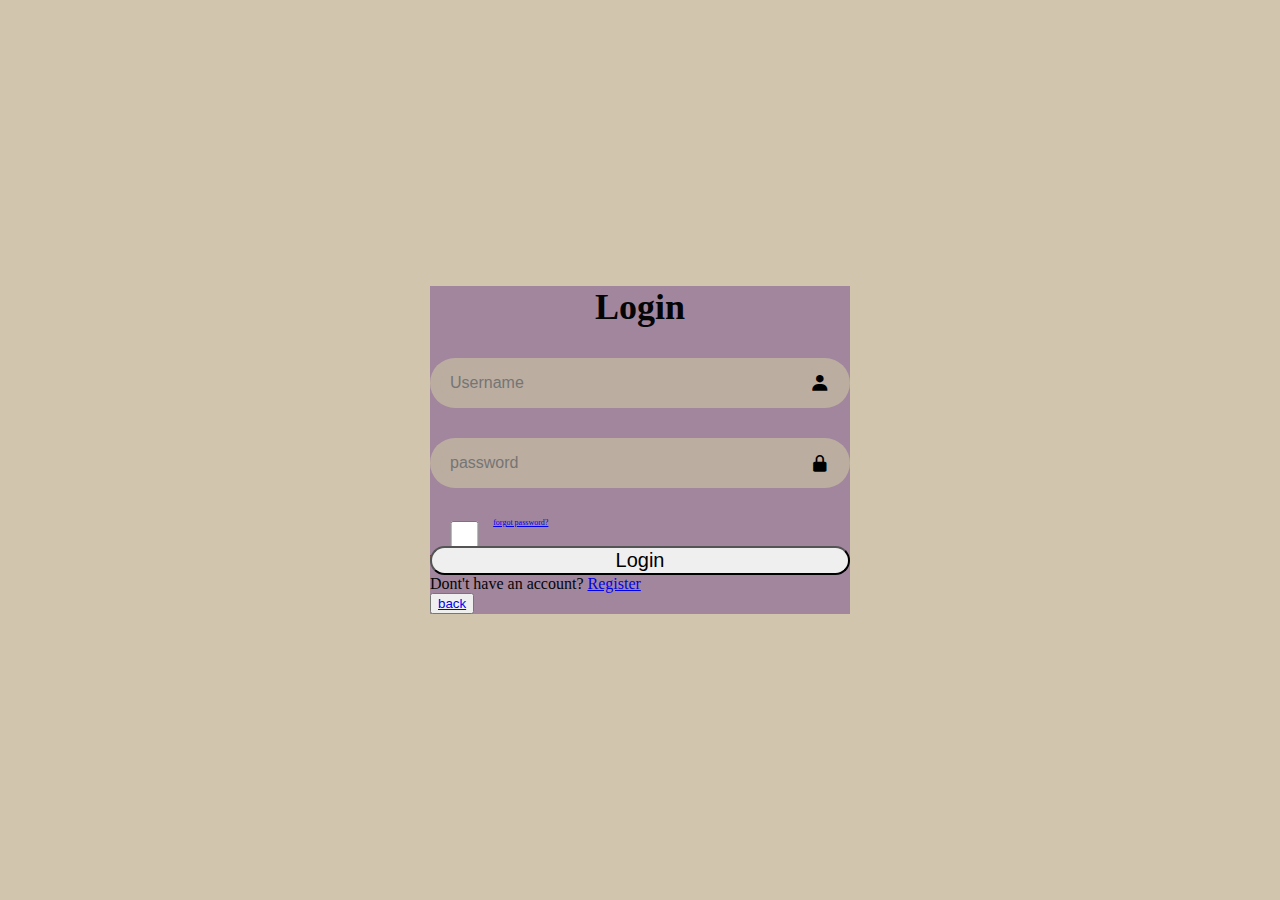
<file: login.html>
<!DOCTYPE html>
<html lang="en">
<head>
    <meta charset="UTF-8">
    <meta name="viewport" content="width=device-width, initial-scale=1.0">
    <title>Document</title>
    <link rel="stylesheet" href="ss.css">
    <link href='https://unpkg.com/boxicons@2.1.4/css/boxicons.min.css' rel='stylesheet'>
</head>
<body>
    <div class="wrapper">
    <form action="">
        <h1>Login</h1>
        <div class="input-box">
            <input type="text" placeholder="Username" required>
<i class='bx bxs-user'></i>
        </div>
        <div class="input-box">
            <input type="password" placeholder="password" required>
            <i class='bx bxs-lock-alt'></i>
        </div>
        <div class="remember-forgot">
<label><input type="checkbox">remember me</label>
<a href="#">forgot password?</a>
</div>
<button type="submit" class="btn">Login</button>
<div class="regester-link">
<p>Dont't have an account?  <a href="#">Register</a></p>

</div>
    </form>
     <button><a class="back" href="./index.html">back</a></button>
    </div>
   
</body>
</html>
</file>
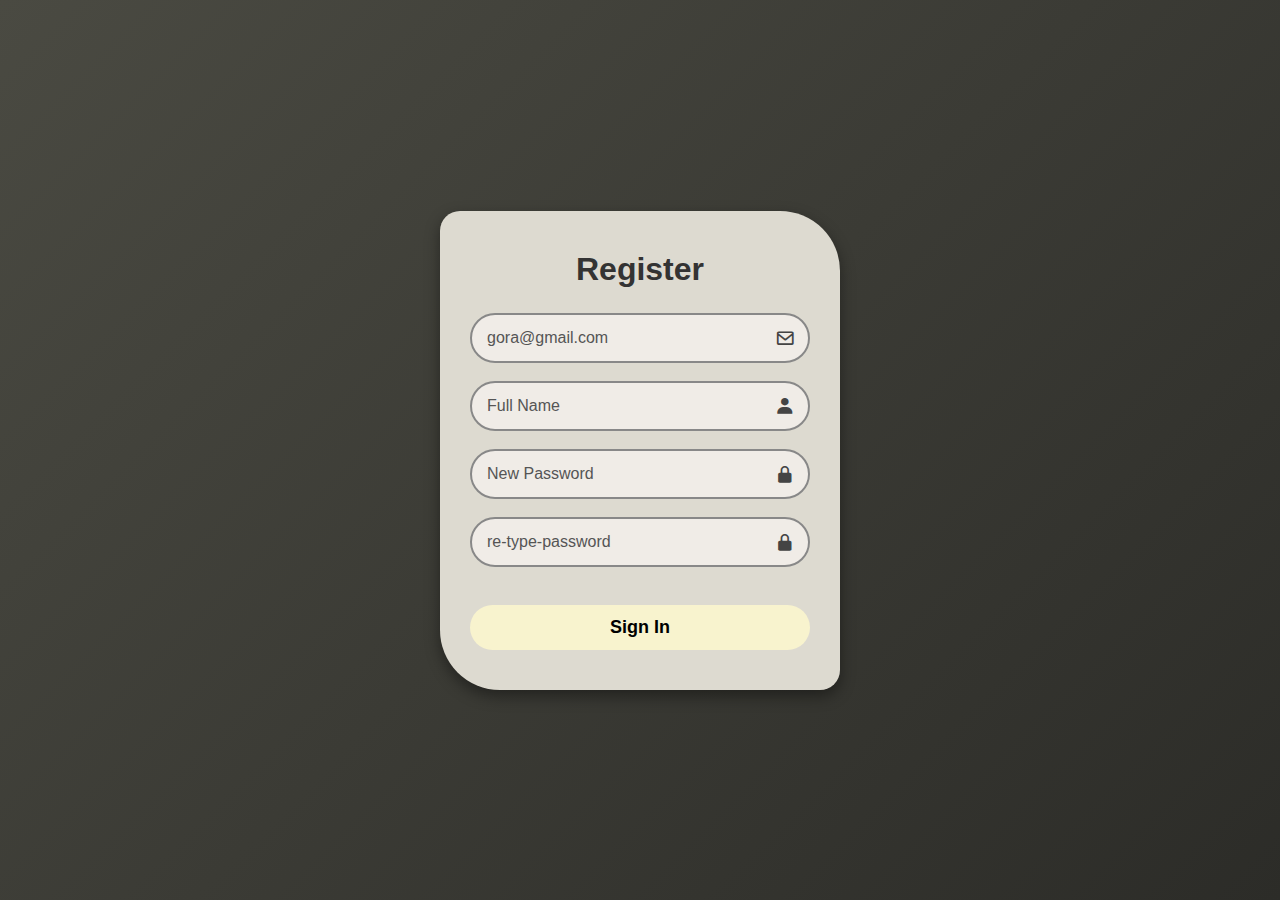
<file: register.html>
<!DOCTYPE html>
<html lang="en">
<head>
    <meta charset="UTF-8">
    <meta name="viewport" content="width=device-width, initial-scale=1.0">
    <title>Document</title>
    <link rel="stylesheet" href="reg.css">
    <link href='https://unpkg.com/boxicons@2.1.4/css/boxicons.min.css' rel='stylesheet'>
</head>
<body>
    <div class="wrapper">
    <form action="">
        <h1>Register</h1>
        <div class="input-box">
            <input type="text" placeholder="gora@gmail.com" required>
<i class='bx bx-envelope'></i>
        </div>
        <div class="input-box">
            <input type="text" placeholder="Full Name" required>
<i class='bx bxs-user'></i>
        </div>
        <div class="input-box">
            <input type="password" placeholder="New Password" required>
            <i class='bx bxs-lock-alt'></i>
        </div>
         <div class="input-box">
            <input type="password" placeholder="re-type-password" required>
            <i class='bx bxs-lock-alt'></i>
        </div>
        <div class="remember-forgot">

</div>
<button type="submit" class="btn">Sign In</button>

</div>
    </form>
    </div>
</body>
</html>
</file>
<file: ss.css>
*{
    margin: 0;
    margin-left: 0;
   box-sizing: border-box; 
}
body{
    display: flex;
    justify-content: center;
    align-items: center;
    min-height: 100vh;
    background: #D1C6AD;

}

.wrapper{
width: 420px;
background: #A1869E;
color: #050505;
}
.wrapper h1 {
font-size: 36px;
text-align:center;
}
.wrapper .input-box {
    position: relative;
height:50px ;
width: 100%;
margin: 30px 0;
}
.input-box , input {
    width: 100%;
height: 100%;
outline: none;
border: none;
border: 2px #000000;
border-radius: 50px;
background-color:#BBADA0;
font-size: 16px;
color: #000;
padding: 10px 30px 10px 10px;
}
.input-box input ::placeholder{
color: #02006b;
}
.input-box i {
position: absolute;
right: 20px;
top: 50%;
transform: translateY(-50%);
font-size: 20px;
}
 .wrapper  .remember-forgot {
display: flex;
justify-items: center;
font-size: 8px;
margin: ;

}
.remember-forgot label input {

accent-color:#fff ;
margin: 3px;
}
.remember-forgot a {

}
.wrapper .btn{
width: 420px;
border-radius: 40px;
font-size: 20px;
}
</file>
<file: reg.css>
* {
  margin: 0;
  padding: 0;
  box-sizing: border-box;
  font-family: Arial, sans-serif;
}

body {
  display: flex;
  justify-content: center;
  align-items: center;
  min-height: 100vh;
  background: linear-gradient(135deg, #4a4a42, #2c2c28);
}


.wrapper {
  width: 400px;
  background: #DDDAD0;
  border-radius: 20px 60px;
  padding: 40px 30px;
  box-shadow: 0 6px 15px rgba(0, 0, 0, 0.4);
  animation: fadeIn 0.8s ease-in-out;
}


.wrapper h1 {
  font-size: 32px;
  text-align: center;
  margin-bottom: 25px;
  color: #333;
}


.input-box {
  position: relative;
  width: 100%;
  height: 50px;
  margin: 18px 0;
}

.input-box input {
  width: 100%;
  height: 100%;
  padding: 0 45px 0 15px;
  border: 2px solid #888;
  border-radius: 50px;
  background: #f0ece7;
  font-size: 16px;
  color: #000;
  outline: none;
  transition: 0.3s;
}

.input-box input:focus {
  border-color: rgb(1, 73, 107);
  box-shadow: 0 0 5px rgba(1, 73, 107, 0.4);
}

.input-box input::placeholder {
  color: #555;
}


.input-box i {
  position: absolute;
  right: 15px;
  top: 50%;
  transform: translateY(-50%);
  font-size: 20px;
  color: #444;
}

.btn {
  width: 100%;
  height: 45px;
  border: none;
  border-radius: 40px;
  background: #F8F3CE;
  font-size: 18px;
  font-weight: bold;
  cursor: pointer;
  margin-top: 20px;
  transition: 0.3s;
}

.btn:hover {
  background: #e6dfb8;
}


@keyframes fadeIn {
  from {
    opacity: 0;
    transform: translateY(-20px);
  }
  to {
    opacity: 1;
    transform: translateY(0);
  }
}


@media (max-width: 420px) {
  .wrapper {
    width: 90%;
    padding: 30px 20px;
  }
}
</file>
